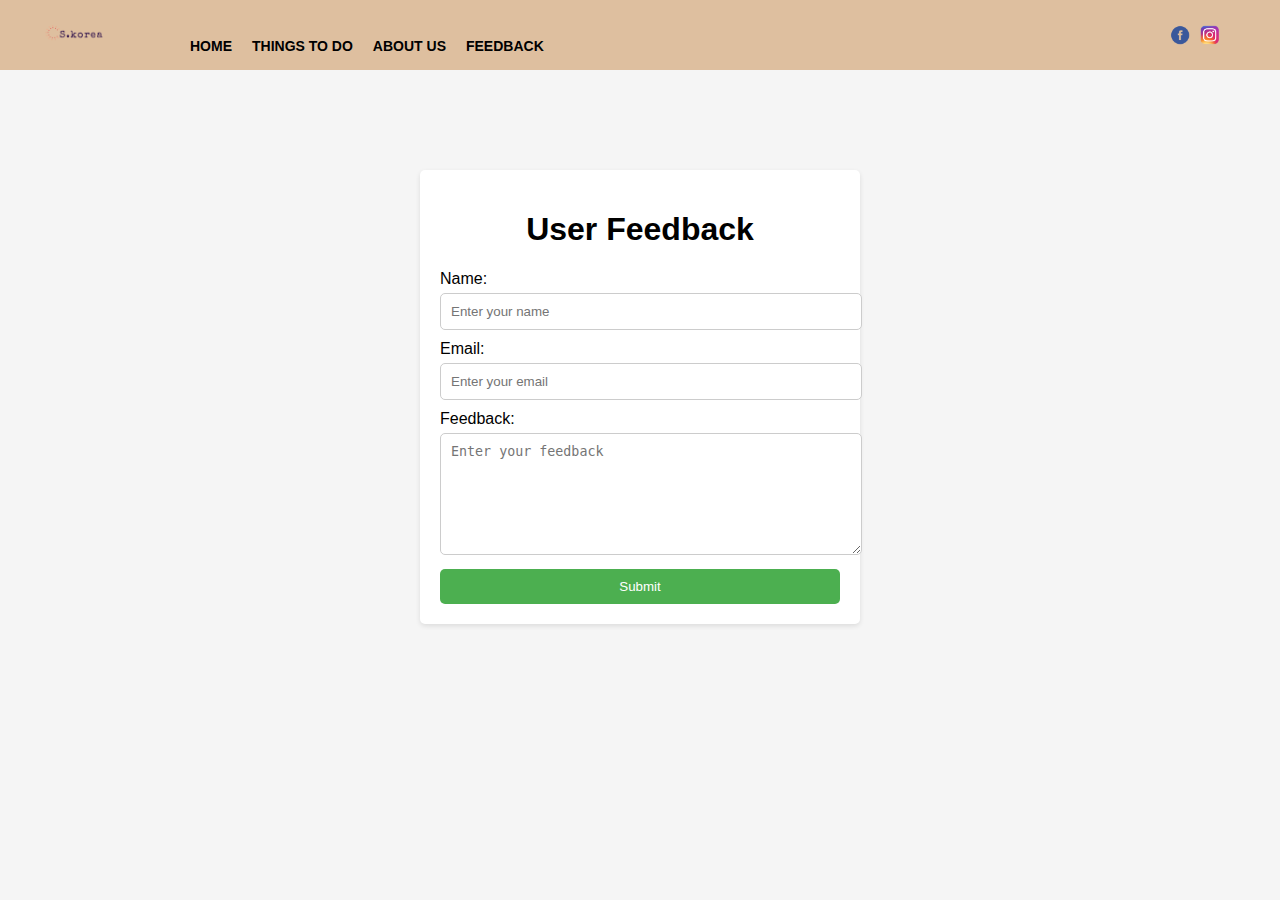
<file: user feedback.html>
<!DOCTYPE html>
<html>
<head>
  <link rel="stylesheet" type="text/css" href="css/user feedback.css">
  <link rel="icon" type="image/png" href="img/logo_transparent.png">
</head>
<body>
    <header class="header-main">
        <div class="header-main-logo">
            <img src="img/logo_transparent.png" alt="Website Logo" href="index.html">
            <nav class="header-main-nav">
                <ul>
                    <li><a href="index.html">HOME</a></li>
                    <li><a href="thingstodo.html">THINGS TO DO</a></li>
                    <li><a href="aboutus.html">ABOUT US</a></li>
                    <li><a href="user feedback.html">FEEDBACK</a></li>
                    
                   
                </ul>
            </nav>
            
             
        </div>
       
    <div class="header-main-sm">
        <a href="https://web.facebook.com/katrina.luzadas"><div class="header-main-social-fb"></div></a>
        <a href="https://www.instagram.com/katrina_.gl/?igshid=ZGUzMzM3NWJiOQ%3D%3D"><div class="header-main-social-ig"></div></a>
    </div>
    </header>
  <div class="container">
    <h1>User Feedback</h1>
    <form>
      <label for="name">Name:</label>
      <input type="text" id="name" name="name" placeholder="Enter your name">
      
      <label for="email">Email:</label>
      <input type="email" id="email" name="email" placeholder="Enter your email">
      
      <label for="feedback">Feedback:</label>
      <textarea id="feedback" name="feedback" placeholder="Enter your feedback"></textarea>
      
      <input type="submit" value="Submit">
    </form>
  </div>
</body>
</html>
</file>
<file: css/user feedback.css>
body {
    font-family: Arial, sans-serif;
    background-color: #f5f5f5;
    margin: 0;
    padding: 0;
  }
  
  .container {
    max-width: 400px;
    margin: 100px auto;
    padding: 20px;
    background-color: #fff;
    border-radius: 5px;
    box-shadow: 0 2px 5px rgba(0, 0, 0, 0.1);
  }
  
  h1 {
    text-align: center;
  }
  
  form {
    margin-top: 15px;
  }
  
  label {
    display: block;
    margin-bottom: 5px;
  }
  
  input[type="text"],
  input[type="email"],
  textarea {
    width: 100%;
    padding: 10px;
    border: 1px solid #ccc;
    border-radius: 5px;
    margin-bottom: 10px;
  }
  
  textarea {
    height: 100px;
  }
  
  input[type="submit"] {
    width: 100%;
    padding: 10px;
    background-color: #4CAF50;
    color: #fff;
    border: none;
    border-radius: 5px;
    cursor: pointer;
  }
  
  input[type="submit"]:hover {
    background-color: #45a049;
  }
  a {
    cursor: pointer;
}

.header-main {
    width: 100%;
    height: 70px;
    background-color: #debf9f;
    display: flex; 
    justify-content: space-between;

   

}
.header-main-logo {
    width: fit-content;
    height: 100%;
    padding-left: 40px;
    display: flex;
    cursor: pointer;
}

.header-main-logo img {
    height: 70px;
    align-self: center;
}

.header-main-nav {
    width: fit-content;
    height: 100%;

}

.header-main-nav ul{
    list-style: none;
    margin-left: 30px;
}
.header-main-nav ul li{
    display: inline;
    float: left;

}
.header-main-nav ul li a{
 padding: 0 10px;
 font-family: 'Poppins', sans-serif;
 line-height: 60px;
 color: black;
 display: block;
 height: 100%;
  text-decoration: none;
  font-weight: bold;
  font-size: 14px;
}

.header-main-nav ul li a:hover{
    color: rgb(167, 221, 252);
   }

.header-main-sm {
    width: fit-content;
    height: 100%;
    padding-right: 60px; 
    display: flex;
    align-items: center;
    column-gap: 10px;

}
.header-main-social-fb {
    width: 20px;
    height: 20px;
    background-image: url(../img/fb_transparent.png);
    background-repeat: no-repeat;
    background-size: cover;  
}
.header-main-social-fb:hover {
    background-image: url(../img/fb_transparent.png); 
}

.header-main-social-ig {
    width: 20px;
    height: 20px;
    background-image: url(../img/insta_transparent.png);
    background-repeat: no-repeat;
    background-size: cover;
    
}
.header-main-social-ig:hover {
    background-image: url(../img/insta_transparent.png);

    
}
</file>
